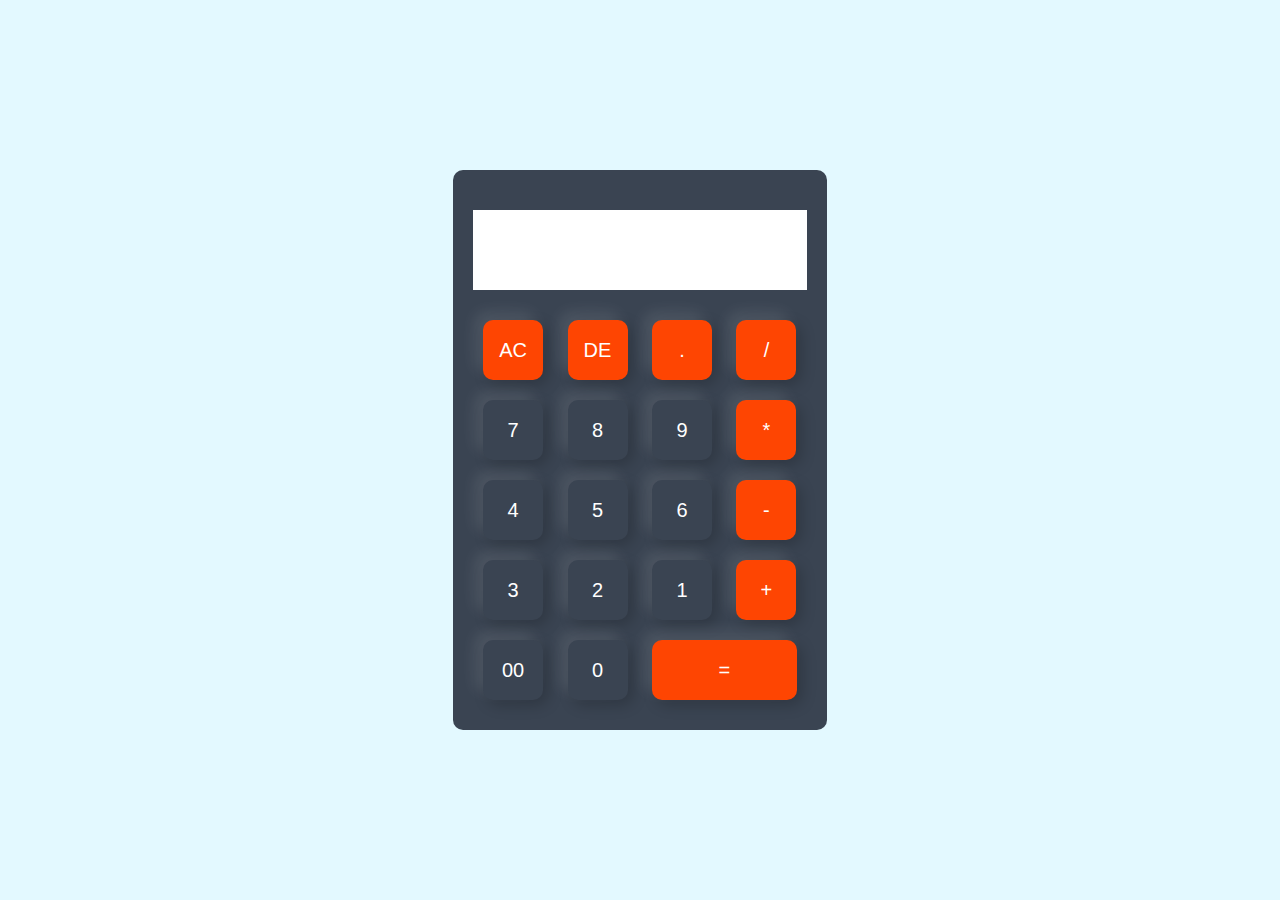
<file: calculate.html>
<!DOCTYPE html>
<html lang="en">
<head>
    <meta charset="UTF-8">
    <meta name="viewport" content="width=device-width, initial-scale=1.0">
    <title>Calculator</title>
    <link rel="stylesheet" href="calculate.css">
</head>
<body>
    <div class="container">
        <div class="Calculator">
            <form>
                <div class="display">
                    <input type="text" name="display">
                </div>
                <div>
                    <input type="button" value="AC" onclick="display.value =''" class="operator">
                    <input type="button" value="DE" onclick="display.value = display.value.tostring().slice(0,-1)" class="operator">
                    <input type="button" value="." onclick="display.value +='.'" class="operator">
                    <input type="button" value="/" onclick="display.value +='/'" class="operator">
                </div>
                <div>
                    <input type="button" value="7" onclick="display.value +='7'">
                    <input type="button" value="8" onclick="display.value +='8'">
                    <input type="button" value="9" onclick="display.value +='9'">
                    <input type="button" value="*" onclick="display.value +='*'" class="operator">
                </div>
                <div>
                    <input type="button" value="4" onclick="display.value +='4'">
                    <input type="button" value="5" onclick="display.value +='5'">
                    <input type="button" value="6" onclick="display.value +='6'">
                    <input type="button" value="-" onclick="display.value +='-'" class="operator">
                </div>
                <div>
                    <input type="button" value="3" onclick="display.value +='3'">
                    <input type="button" value="2" onclick="display.value +='2'">
                    <input type="button" value="1" onclick="display.value +='1'">
                    <input type="button" value="+" onclick="display.value +='+'" class="operator">
                </div>
                <div>
                    <input type="button" value="00" onclick="display.value +='00'">
                    <input type="button" value="0" onclick="display.value +='0'">
                    <input type="button" value="=" onclick="display.value = eval(display.value)" class="eq operator">
                </div>
            </form>
        </div>
    </div>
</body>
</html>
</file>
<file: calculate.css>
*{
    margin: 0;
    padding: 0;
    font-family: 'poppins', sans-serif;
    box-sizing: border-box;
}

.container{
    width: 100%;
    height: 100vh;
    background: #e3f9ff;
    display: flex;
    align-items: center;
    justify-content: center;
}
.Calculator{
    background: #3a4452;
    padding: 20px;
    border-radius: 10px;
}
.Calculator form input{
    border: 0;
    outline: 0;
    width: 60px;
    height: 60px;
    border-radius: 10px;
    box-shadow: -8px -8px 15px rgba(255, 255, 255, 0.1),5px 5px 15px rgba(0, 0, 0, 0.2);
    background: transparent;
    font-size: 20px;
    color: #fff;
    cursor: pointer;
    margin: 10px;
    
}
form .display{
    display: flex;
    justify-content: flex-end;
    margin: 20px 0;
    color: #33ffd8;
    background-color: #fff;
}
form .display input{
    text-align: right;
    flex: 1;
    font-size: 45px;
    box-shadow: none;
    color: black;
}
form input.eq{
    width: 145px;
}
form input.operator{
    color: white;
    background-color: rgb(254, 69, 2);
}
</file>
